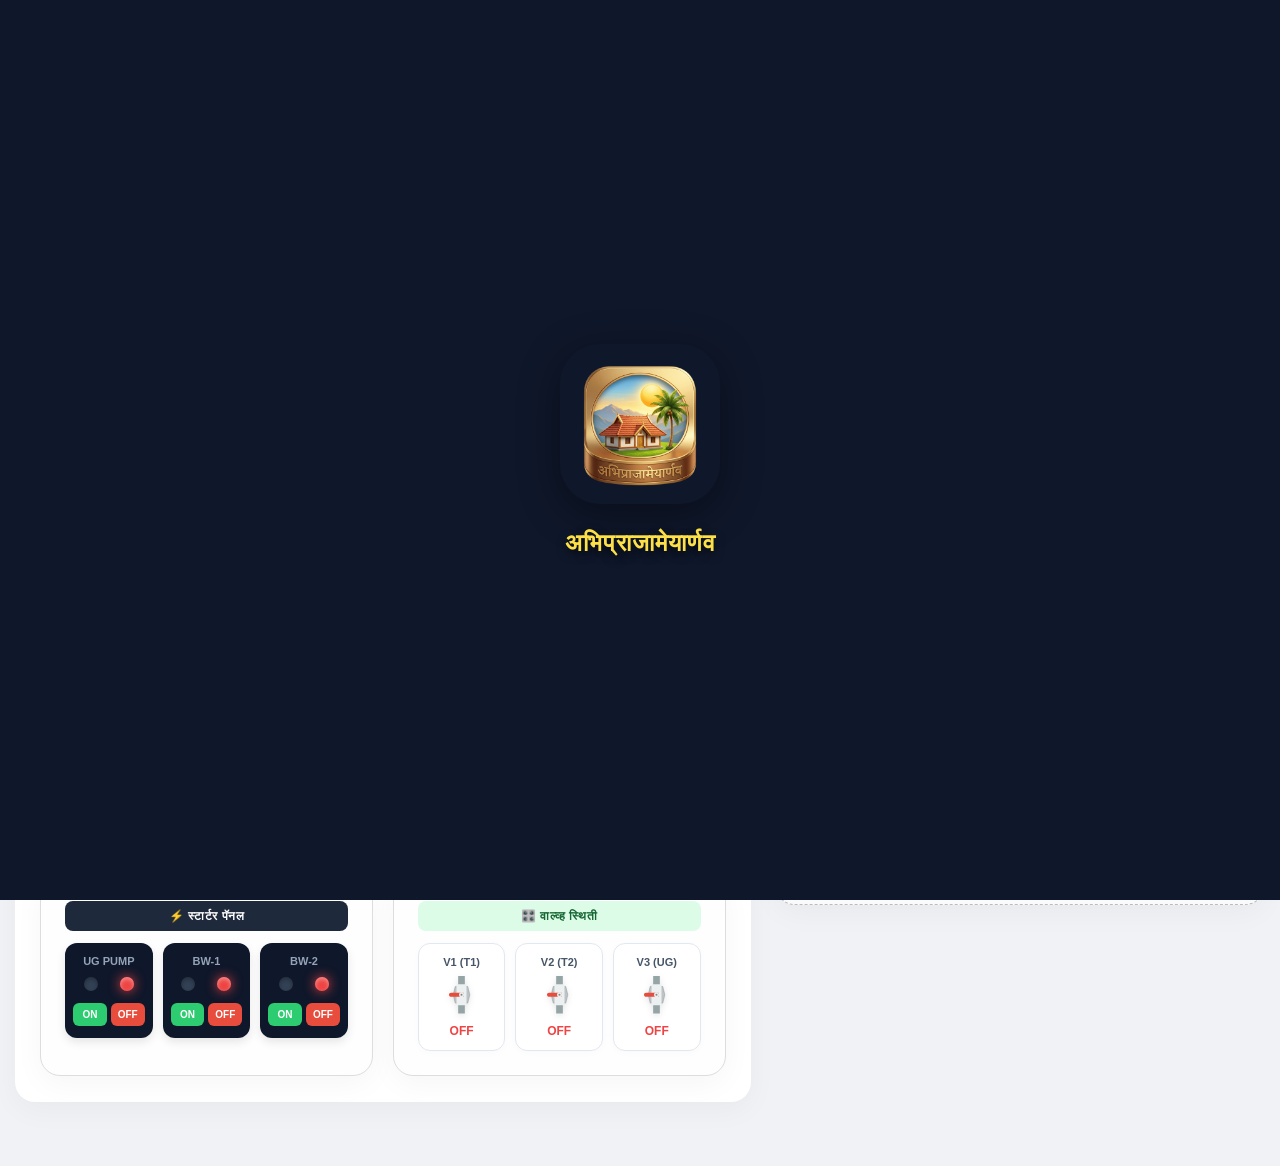
<file: index.html>
<!DOCTYPE html>
<html lang="mr">
<head>
    <meta charset="UTF-8">
    <meta name="viewport" content="width=device-width, initial-scale=1.0">
    <title>अभिप्राजामेयार्णव स्मार्ट Home</title>
    <link rel="stylesheet" href="style.css">
    <link rel="manifest" href="manifest.json">
    <meta name="theme-color" content="#0f172a">
    <link rel="apple-touch-icon" href="icon.png">
</head>
<body style="margin: 0; overflow-x: hidden;">

    <!-- =========================================================================
         सिक्युरिटी (PIN) लॉगिन स्क्रीन
         ========================================================================= -->
    <div id="pinLoginScreen" style="position: fixed; top: 0; left: 0; width: 100vw; height: 100vh; background: #0f172a; display: flex; justify-content: center; align-items: center; z-index: 9000; flex-direction: column; color: white;">
        <img src="icon.png" alt="Abhiprajameyarnav Icon" style="width: 80px; margin-bottom: 20px;">
        <h2 style="margin-bottom: 5px; font-weight: 800; letter-spacing: 1px;">अभिप्राजामेयार्णव</h2>
        <p style="color: #81d4fa; margin-bottom: 25px; font-weight: 500;">डॅशबोर्ड सुरक्षित आहे. कृपया PIN टाका.</p>
        <input type="password" id="userPinInput" placeholder="****" style="padding: 15px; width: 150px; text-align: center; font-size: 24px; letter-spacing: 8px; border-radius: 8px; border: none; margin-bottom: 20px; outline: none;">
        <button id="unlockBtn" style="padding: 12px 40px; font-size: 18px; background-color: #2ecc71; color: white; border: none; border-radius: 8px; font-weight: bold; cursor: pointer; box-shadow: 0 4px 6px rgba(0,0,0,0.3);">अनलॉक करा</button>
        <p id="pinError" style="color: #ff5252; margin-top: 15px; font-weight: bold; font-size: 14px; display: none;">चुकीचा PIN. पुन्हा प्रयत्न करा.</p>
    </div>

    <!-- कस्टम स्प्लॅश स्क्रीन -->
    <div id="customSplashScreen" class="splash-screen" style="z-index: 10000;">
        <img src="icon.png" alt="Abhiprajameyarnav Icon" class="splash-icon">
        <h2 class="splash-text">अभिप्राजामेयार्णव</h2>
    </div>

    <!-- =========================================================================
         मुख्य डॅशबोर्ड
         ========================================================================= -->
    <div id="mainBanner" class="normal-banner">
        <h2 id="bannerTitle" style="margin: 0; font-weight: 800; letter-spacing: 1px;">अभिप्राजामेयार्णव</h2>
        <h4 id="bannerSub" style="color: #81d4fa; margin: 3px 0 0 0; font-weight: 500;">पाणी, ऊर्जा व सुरक्षा व्यवस्थापन प्रणाली</h4>
    </div>

    <div class="panchang-card">
        <div id="panchangLiveText">तारीख: लोड होत आहे... | वार: -- | तिथी: -- | सण: तपासत आहे...</div>
        <span style="font-size: 18px;">📅</span>
    </div>

    <div class="main-layout">
        
        <!-- लेफ्ट पॅनल: वॉटर टँक्स आणि कंट्रोल्स -->
        <div class="left-panel">
            <div class="card" style="padding-bottom: 25px;">
                <h2 style="color: #2980b9;">💧 लाईव्ह वॉटर डॅशबोर्ड</h2>
                
                <div class="tanks-grid-top">
                    <div class="tank-wrapper" style="max-width: 224px;">
                        <div class="tank-box" style="height: 220px;">
                            <div class="pipe-label">Main Line</div>
                            <div class="pipe-inlet"><div id="stream_t1" class="water-pour-stream" style="height: 220px;"></div></div>
                            <div id="tank_t1" class="water-fill" style="height: 85%;">
                                <div id="wave_t1" class="wave-static"></div>
                                <span id="text_t1" class="tank-text">1,700 L<br><span style='font-size:12px;'>(85%)</span></span>
                            </div>
                        </div>
                        <div class="tank-name-tag">वरच्या मजल्या करिता</div>
                    </div>

                    <div class="tank-wrapper" style="max-width: 336px;">
                        <div class="tank-box" style="height: 220px;">
                            <div class="pipe-label">Main Line</div>
                            <div class="pipe-inlet"><div id="stream_t2" class="water-pour-stream" style="height: 220px;"></div></div>
                            <div id="tank_t2" class="water-fill" style="height: 60%;">
                                <div id="wave_t2" class="wave-static"></div>
                                <span id="text_t2" class="tank-text">2,400 L<br><span style='font-size:12px;'>(60%)</span></span>
                            </div>
                        </div>
                        <div class="tank-name-tag">तळमजल्या करिता</div>
                    </div>
                </div>

                <div class="tanks-grid-bottom">
                    <div class="tank-wrapper" style="max-width: 280px; margin-top: 35px;">
                        <div class="tank-box" style="height: 160px; border-color: #8d6e63;">
                            <div class="pipe-label" style="left: 35%;">Borewell</div>
                            <div class="pipe-inlet" style="left: 35%;"><div id="stream_ug_bw" class="water-pour-stream" style="height: 160px;"></div></div>
                            <div class="pipe-label" style="left: 65%;">Tanker</div>
                            <div class="pipe-inlet" style="left: 65%;"><div id="stream_ug_tk" class="water-pour-stream" style="height: 160px;"></div></div>
                            <div id="tank_ug" class="water-fill ug-water" style="height: 75%;">
                                <div id="wave_ug" class="wave-static" style="background-color: #023e8a;"></div>
                                <span id="text_ug" class="tank-text">6,000 L<br><span style='font-size:12px;'>(75%)</span></span>
                            </div>
                        </div>
                        <div class="tank-name-tag">भूमिगत टाकी</div>
                    </div>

                    <div class="tank-wrapper" style="max-width: 280px; margin-top: 35px;">
                        <div class="garden-box" style="height: 160px;">
                            <div id="stream_garden" class="water-pour-stream" style="top: -30px; height: 40px;"></div>
                            <div style='font-size: 40px;'>🌳🏡🌿</div>
                            <h4 style='color: #2e7d32; margin-top: 5px; font-size: 14px;'>गार्डन / झाडे</h4>
                            <p style='font-size: 10px; color: #555;'>भूमिगत टाकीतून</p>
                        </div>
                        <div class="tank-name-tag">गार्डन / झाडे</div>
                    </div>
                </div>

                <!-- स्टार्टर पॅनल आणि वाल्व्ह कंट्रोल्स -->
                <div class="control-block-wrapper">
                    <div class="card" style="margin:0; background:#fefefe; border:1px solid #ddd;">
                        <div class="panel-header-dark">⚡ स्टार्टर पॅनल</div>
                        <div class="control-sub-grid">
                            <div class="starter-box">
                                <div class="starter-title">UG PUMP</div>
                                <div class="indicator-lights">
                                    <div id="light_ug_on" class="light on">ON</div>
                                    <div id="light_ug_off" class="light off active">OFF</div>
                                </div>
                                <div class="starter-btns">
                                    <button onclick="togglePump('ug', true)" style="background:#2ecc71; color:white;">ON</button>
                                    <button onclick="togglePump('ug', false)" style="background:#e74c3c; color:white;">OFF</button>
                                </div>
                            </div>
                            <div class="starter-box">
                                <div class="starter-title">BW-1</div>
                                <div class="indicator-lights">
                                    <div id="light_bw1_on" class="light on">ON</div>
                                    <div id="light_bw1_off" class="light off active">OFF</div>
                                </div>
                                <div class="starter-btns">
                                    <button onclick="togglePump('bw1', true)" style="background:#2ecc71; color:white;">ON</button>
                                    <button onclick="togglePump('bw1', false)" style="background:#e74c3c; color:white;">OFF</button>
                                </div>
                            </div>
                            <div class="starter-box">
                                <div class="starter-title">BW-2</div>
                                <div class="indicator-lights">
                                    <div id="light_bw2_on" class="light on">ON</div>
                                    <div id="light_bw2_off" class="light off active">OFF</div>
                                </div>
                                <div class="starter-btns">
                                    <button onclick="togglePump('bw2', true)" style="background:#2ecc71; color:white;">ON</button>
                                    <button onclick="togglePump('bw2', false)" style="background:#e74c3c; color:white;">OFF</button>
                                </div>
                            </div>
                        </div>
                    </div>

                    <div class="card" style="margin:0; background:#fefefe; border:1px solid #ddd;">
                        <div class="panel-header-green">🎛️ वाल्व्ह स्थिती</div>
                        <div class="control-sub-grid">
                            <div class="valve-box" onclick="toggleValve('t1')">
                                <div class="valve-title">V1 (T1)</div>
                                <svg class="valve-svg" viewBox="0 0 60 90"><rect x="22" y="0" width="16" height="90" fill="#95a5a6" /><polygon points="15,25 45,25 50,45 45,65 15,65 10,45" fill="#bdc3c7" stroke="#7f8c8d"/><rect x="18" y="20" width="24" height="50" fill="#ecf0f1" rx="2"/><g id="handle_t1" class="valve-handle"><path d="M 35 40 L 5 40 C 2 40 0 42 0 45 C 0 48 2 50 5 50 L 35 50 Z" fill="#e74c3c" /><circle cx="30" cy="45" r="6" fill="#ecf0f1"/><circle cx="30" cy="45" r="2.5" fill="#7f8c8d" /></g></svg>
                                <div id="status_t1" class="valve-status">OFF</div>
                            </div>
                            <div class="valve-box" onclick="toggleValve('t2')">
                                <div class="valve-title">V2 (T2)</div>
                                <svg class="valve-svg" viewBox="0 0 60 90"><rect x="22" y="0" width="16" height="90" fill="#95a5a6" /><polygon points="15,25 45,25 50,45 45,65 15,65 10,45" fill="#bdc3c7" stroke="#7f8c8d"/><rect x="18" y="20" width="24" height="50" fill="#ecf0f1" rx="2"/><g id="handle_t2" class="valve-handle"><path d="M 35 40 L 5 40 C 2 40 0 42 0 45 C 0 48 2 50 5 50 L 35 50 Z" fill="#e74c3c" /><circle cx="30" cy="45" r="6" fill="#ecf0f1"/><circle cx="30" cy="45" r="2.5" fill="#7f8c8d" /></g></svg>
                                <div id="status_t2" class="valve-status">OFF</div>
                            </div>
                            <div class="valve-box" onclick="toggleValve('ug')">
                                <div class="valve-title">V3 (UG)</div>
                                <svg class="valve-svg" viewBox="0 0 60 90"><rect x="22" y="0" width="16" height="90" fill="#95a5a6" /><polygon points="15,25 45,25 50,45 45,65 15,65 10,45" fill="#bdc3c7" stroke="#7f8c8d"/><rect x="18" y="20" width="24" height="50" fill="#ecf0f1" rx="2"/><g id="handle_ug" class="valve-handle"><path d="M 35 40 L 5 40 C 2 40 0 42 0 45 C 0 48 2 50 5 50 L 35 50 Z" fill="#e74c3c" /><circle cx="30" cy="45" r="6" fill="#ecf0f1"/><circle cx="30" cy="45" r="2.5" fill="#7f8c8d" /></g></svg>
                                <div id="status_ug" class="valve-status">OFF</div>
                            </div>
                        </div>
                    </div>
                </div>
            </div>
        </div>

        <!-- राईट पॅनल: सोलर आणि सिक्युरिटी -->
        <div class="right-panel">
            
           <!-- ==========================================
                 नवीन ॲनिमेटेड सोलर कार्ड (Realistic Graphics सह)
                 ========================================== -->
            <div class="card solar-card" id="solarCardBox" style="position: relative; transition: 0.3s; background-color: #fffde7;">
                <div style="position: absolute; top: 10px; right: 10px;">
                    <span id="solarBadge" style="background-color: #9e9e9e; color: white; padding: 2px 6px; border-radius: 4px; font-size: 10px; font-weight: bold;">⏳ PENDING</span>
                </div>
                
                <h5 style="color: #f57f17; border-bottom: 2px solid #fff59d; padding-bottom: 8px; margin-top: 0;">☀️ सोलर ऊर्जा (Sofar Inverter)</h5>
                
                <div style="display: flex; justify-content: space-around; align-items: center; margin: 15px 0;">
                    <div style="text-align: center;">
                        <div style="font-size: 13px; color: #666;">सध्याची निर्मिती</div>
                        <div id="liveSolarGen" style="font-size: 24px; font-weight: bold; color: #2e7d32;">0.00 kW</div>
                    </div>
                    <div style="text-align: center;">
                        <div style="font-size: 13px; color: #666;">आजची निर्मिती</div>
                        <div id="todaySolarGen" style="font-size: 24px; font-weight: bold; color: #1565c0;">0.00 kWh</div>
                    </div>
                </div>

                <div style="background-color: #f8f9fa; padding: 15px; border-radius: 8px; border: 1px solid #eee; margin: 15px 0;">
                    <div style="display: flex; align-items: center; justify-content: space-between;">
                        
                        <!-- 1. Realistic Solar Panel & Sun -->
                        <div style="text-align: center; width: 65px;">
                            <svg width="55" height="55" viewBox="0 0 100 100">
                                <defs>
                                    <linearGradient id="sunGrad" x1="0%" y1="0%" x2="100%" y2="100%">
                                        <stop offset="0%" stop-color="#FFEA00"/><stop offset="100%" stop-color="#FF9100"/>
                                    </linearGradient>
                                    <linearGradient id="panelGrad" x1="0%" y1="0%" x2="100%" y2="100%">
                                        <stop offset="0%" stop-color="#1e3a8a"/><stop offset="100%" stop-color="#3b82f6"/>
                                    </linearGradient>
                                </defs>
                                <circle cx="20" cy="25" r="14" fill="url(#sunGrad)" filter="drop-shadow(0 0 6px #FDE047)"/>
                                <path d="M 60 50 L 60 90 M 40 70 L 40 90 M 30 90 L 70 90" stroke="#64748b" stroke-width="5" stroke-linecap="round"/>
                                <polygon points="25,75 45,30 95,30 75,75" fill="url(#panelGrad)" stroke="#93c5fd" stroke-width="2" stroke-linejoin="round"/>
                                <line x1="32" y1="60" x2="82" y2="60" stroke="#bfdbfe" stroke-width="1.5" opacity="0.8"/>
                                <line x1="38" y1="45" x2="88" y2="45" stroke="#bfdbfe" stroke-width="1.5" opacity="0.8"/>
                                <line x1="52" y1="30" x2="32" y2="75" stroke="#bfdbfe" stroke-width="1.5" opacity="0.8"/>
                                <line x1="72" y1="30" x2="52" y2="75" stroke="#bfdbfe" stroke-width="1.5" opacity="0.8"/>
                            </svg>
                            <div style="font-size: 11px; font-weight: bold; color:#555;">Panels</div>
                        </div>

                        <!-- Energy Flow Line 1 -->
                        <div id="solar_line1" style="flex-grow: 1; height: 4px; margin: 0 10px; background-color: #bdc3c7;"></div>
                        
                        <!-- 2. Inverter -->
                        <div style="text-align: center; width: 40px;">
                            <div style="font-size: 28px;">🎛️</div>
                            <div style="font-size: 11px; font-weight: bold; color:#555;">Inverter</div>
                        </div>

                        <!-- Energy Flow Line 2 -->
                        <div id="solar_line2" style="flex-grow: 1; height: 4px; margin: 0 10px; background-color: #bdc3c7;"></div>
                        
                        <!-- 3. Realistic Grid Tower -->
                        <div style="text-align: center; width: 65px;">
                            <svg width="55" height="55" viewBox="0 0 100 100">
                                <polyline points="20,95 45,15 55,15 80,95" fill="none" stroke="#475569" stroke-width="3" stroke-linejoin="round"/>
                                <line x1="30" y1="75" x2="70" y2="75" stroke="#64748b" stroke-width="2"/>
                                <line x1="37" y1="50" x2="63" y2="50" stroke="#64748b" stroke-width="2"/>
                                <line x1="42" y1="30" x2="58" y2="30" stroke="#64748b" stroke-width="2"/>
                                <line x1="25" y1="85" x2="70" y2="75" stroke="#94a3b8" stroke-width="1.5"/>
                                <line x1="75" y1="85" x2="30" y2="75" stroke="#94a3b8" stroke-width="1.5"/>
                                <line x1="30" y1="75" x2="63" y2="50" stroke="#94a3b8" stroke-width="1.5"/>
                                <line x1="70" y1="75" x2="37" y2="50" stroke="#94a3b8" stroke-width="1.5"/>
                                <line x1="15" y1="40" x2="85" y2="40" stroke="#475569" stroke-width="3.5" stroke-linecap="round"/>
                                <line x1="25" y1="20" x2="75" y2="20" stroke="#475569" stroke-width="3.5" stroke-linecap="round"/>
                                <circle cx="15" cy="43" r="2.5" fill="#ef4444"/>
                                <circle cx="85" cy="43" r="2.5" fill="#ef4444"/>
                                <circle cx="25" cy="23" r="2.5" fill="#ef4444"/>
                                <circle cx="75" cy="23" r="2.5" fill="#ef4444"/>
                                <path d="M 0 50 Q 15 55 15 45" fill="none" stroke="#cbd5e1" stroke-width="1.5"/>
                                <path d="M 100 50 Q 85 55 85 45" fill="none" stroke="#cbd5e1" stroke-width="1.5"/>
                            </svg>
                            <div style="font-size: 11px; font-weight: bold; color:#555;">Grid</div>
                        </div>
                    </div>
                </div>

                <div id="solarStatus" style="font-size: 13px; font-weight: bold; color: #7f8c8d; text-align: center; margin-bottom: 15px;">🔄 तपासत आहे...</div>

                <details style="background: #f3e5f5; border-radius: 8px; padding: 10px; border: 1px solid #e1bee7;">
                    <summary style="font-weight: bold; color: #6a1b9a; cursor: pointer; text-align: center; list-style: none; outline: none;">📊 सोलर रिपोर्ट आणि आकडेवारी ⬇️</summary>
                    <div style="display: grid; grid-template-columns: 1fr 1fr; gap: 10px; margin-top: 15px;">
                        <div style="background: white; padding: 10px; border-radius: 6px; box-shadow: 0 1px 3px rgba(0,0,0,0.1);">
                            <div style="color: #7f8c8d; font-size: 11px;">🕐 Running Days</div>
                            <div style="font-size: 16px; font-weight: bold; color: #2c3e50;"><span id="statDays">--</span> <span style="font-size: 10px; font-weight: normal;">day</span></div>
                        </div>
                        <div style="background: white; padding: 10px; border-radius: 6px; box-shadow: 0 1px 3px rgba(0,0,0,0.1);">
                            <div style="color: #7f8c8d; font-size: 11px;">💰 Profit Estimate</div>
                            <div style="font-size: 16px; font-weight: bold; color: #2c3e50;"><span id="statProfit">--</span> <span style="font-size: 10px; font-weight: normal;">INR</span></div>
                        </div>
                        <div style="background: white; padding: 10px; border-radius: 6px; box-shadow: 0 1px 3px rgba(0,0,0,0.1);">
                            <div style="color: #7f8c8d; font-size: 11px;">⚡ Total Prod.</div>
                            <div style="font-size: 16px; font-weight: bold; color: #2c3e50;"><span id="statMwh">--</span> <span style="font-size: 10px; font-weight: normal;">MWh</span></div>
                        </div>
                        <div style="background: white; padding: 10px; border-radius: 6px; box-shadow: 0 1px 3px rgba(0,0,0,0.1);">
                            <div style="color: #7f8c8d; font-size: 11px;">☁️ CO2 Reduction</div>
                            <div style="font-size: 16px; font-weight: bold; color: #2c3e50;"><span id="statCo2">--</span> <span style="font-size: 10px; font-weight: normal;">t</span></div>
                        </div>
                        <div style="background: white; padding: 10px; border-radius: 6px; box-shadow: 0 1px 3px rgba(0,0,0,0.1); grid-column: span 2;">
                            <div style="color: #7f8c8d; font-size: 11px;">🍃 Equivalent tree planting</div>
                            <div style="font-size: 16px; font-weight: bold; color: #2c3e50;"><span id="statTrees">--</span> <span style="font-size: 10px; font-weight: normal;">trees</span></div>
                        </div>
                    </div>
                </details>
            </div>
            <!-- सुरक्षा प्रणाली (केवळ डिझाईन, बॅनर काढले आहे) -->
            <div class="card">
                <h5 style="color: #c2185b;">🛡️ सुरक्षा प्रणाली</h5>
                <div style="display: flex; justify-content: center; align-items: center; background:#f9f9f9; padding:10px; border-radius:6px;">
                    <span style="font-size: 14px; font-weight: bold; color:#7f8c8d;">CCTV Active 🟢</span>
                </div>
            </div>

            <!-- सिस्टिम सिम्युलेटर -->
            <div class="card" style="background: #fafafa; border: 1px dashed #bbb;">
                <h5 style="color: #e67e22;">⚙️ सिस्टिम सिम्युलेटर</h5>
                <label style="display:block; margin-bottom:8px; font-size:13px; font-weight:bold;">
                    <input type="checkbox" id="simTanker" onchange="updateWaterFlowLogic()"> 🚚 टँकरचे पाणी सुरू करा
                </label>
            </div>
        </div>
    </div>

    <!-- PWA Install Overlays -->
    <div id="installOverlay" class="install-overlay" style="display: none;">
        <div class="install-card">
            <img src="icon.png" alt="App Icon" class="install-icon">
            <h3 class="install-title">अभिप्राजामेयार्णव ॲप</h3>
            <p class="install-desc">जलद आणि सुरक्षित स्मार्ट होम नियंत्रणासाठी हे ॲप तुमच्या मोबाईलवर इन्स्टॉल करा.</p>
            <button id="installBtn" class="install-btn">इन्स्टॉल करा</button>
            <button id="closeInstallBtn" class="close-install-btn">नंतर करेन</button>
        </div>
    </div>

    <div id="postInstallScreen" class="post-install-screen" style="display: none;">
        <h1>✅ ॲप यशस्वीरीत्या इन्स्टॉल झाले!</h1>
        <p>आता तुम्ही हा वेब ब्राउझर पूर्णपणे बंद करू शकता. पुढील सर्व नियंत्रणासाठी तुमच्या मोबाईलच्या मेनूमधील <b>'Abhiprajameyarnav'</b> ॲप उघडा.</p>
        <button id="closeBrowserBtn" class="close-browser-btn">हा ब्राउझर बंद करा</button>
    </div>

    <!-- =========================================================================
         स्वतंत्र (Modular) स्क्रिप्ट फाईल्सची जोडणी
         ========================================================================= -->
    <!-- १. ग्लोबल स्टेट्स आणि PWA लॉजिक -->
    <script src="app.js"></script>
    <!-- २. पंचांग (कधीही लोड होऊ शकते) -->
    <script src="panchang.js"></script>
    <!-- ३. वॉटर टँक सिम्युलेटर -->
    <script src="water.js"></script>
    <!-- ४. सुरक्षा (केवळ UI ठेवले आहे) -->
    <script src="security.js"></script>
    <!-- ५. सोलर एनर्जी डेटा -->
    <script src="solar.js"></script>
    
</body>
</html>
</file>
<file: style.css>
/* =========================================================================
   ✨ अभिप्राजामेयार्णव स्मार्ट होम - संपूर्ण फायनल CSS (Fluid FX & Z-Index Fixed)
   ========================================================================= */

/* ---------------------------------------------------------
   🚀 १. सिस्टीमचे मुख्य ॲनिमेशन इंजिन (Core Keyframes)
   --------------------------------------------------------- */
/* पाण्याचा वास्तववादी चमकदार प्रवाह, कंपन आणि उडणारे थेंब */
@keyframes realisticPour {
    0% { 
        background-position-y: 0px; 
        transform: translateX(-50%) scaleX(1);
        /* पाण्याच्या धारेभोवती उडणारे बारीक थेंब (Flying Droplets) */
        box-shadow: 0 0 8px rgba(56, 189, 248, 0.6), -4px 40px 3px rgba(56, 189, 248, 0.5), 4px 100px 3px rgba(255,255,255,0.8);
    }
    50% { 
        background-position-y: 16px;
        transform: translateX(-52%) scaleX(0.88); /* पाण्याचा नैसर्गिक दाब बदलणे */
        box-shadow: 0 0 12px rgba(56, 189, 248, 0.8), 3px 60px 4px rgba(255,255,255,0.9), -3px 140px 3px rgba(56, 189, 248, 0.6);
    }
    100% { 
        background-position-y: 32px; 
        transform: translateX(-50%) scaleX(1);
        box-shadow: 0 0 8px rgba(56, 189, 248, 0.6), -4px 40px 3px rgba(56, 189, 248, 0.5), 4px 100px 3px rgba(255,255,255,0.8);
    }
}

/* पाण्याच्या पृष्ठभागावरील लाटांचा सेंद्रिय प्रवाह */
@keyframes realisticWaves {
    0% { background-position-x: 0px; }
    100% { background-position-x: -60px; }
}

/* सोलर लाईव्ह एनर्जी फ्लो रेषा */
@keyframes energyFlow { 0% { background-position: 0px 0; } 100% { background-position: 20px 0; } }

/* घुसखोर आल्यावर सक्रिय होणारा प्रीमियम सायरन इफेक्ट */
@keyframes sirenFlash { 
    0% { background-color: #fff1f2; border: 2px solid #e11d48; color: #881337; box-shadow: 0 0 0px #e11d48; } 
    50% { background-color: #e11d48; color: white; box-shadow: 0 0 30px rgba(225, 29, 72, 0.6); } 
    100% { background-color: #fff1f2; border: 2px solid #e11d48; color: #881337; box-shadow: 0 0 0px #e11d48; } 
}

/* ---------------------------------------------------------
   🎨 २. ग्लोबल मांडणी व बॅनर्स (Layout & Typography)
   --------------------------------------------------------- */
* { margin: 0; padding: 0; box-sizing: border-box; font-family: 'SF Pro Display', 'Segoe UI', Roboto, sans-serif; }
body { background-color: #f0f2f5; color: #1e293b; padding-bottom: 40px; }

/* मुख्य शीर्ष बॅनर्स (Modern Slate Look) */
.normal-banner { text-align: center; background: linear-gradient(135deg, #0f172a 0%, #334155 100%); padding: 20px; border-radius: 16px; margin: 15px; box-shadow: 0 10px 25px rgba(15, 23, 42, 0.15); color: white; }
.flashing-alert { animation: sirenFlash 0.5s infinite; padding: 20px; border-radius: 16px; text-align: center; margin: 15px; }

/* डॅशबोर्ड ग्रीड संरचना */
.main-layout { display: flex; flex-wrap: wrap; gap: 24px; padding: 0 15px; max-width: 1400px; margin: 0 auto; }
.left-panel { flex: 1.5; min-width: 320px; }
.right-panel { flex: 1; min-width: 320px; display: flex; flex-direction: column; gap: 24px; }

/* प्रीमियम मॉड्यूलर कार्ड्स */
.card { background-color: #ffffff; border-radius: 20px; padding: 24px; box-shadow: 0 8px 30px rgba(0,0,0,0.04); border: 1px solid rgba(255,255,255,0.8); margin-bottom: 24px; }
.card h2, .card h5 { font-size: 1.15rem; margin-bottom: 16px; padding-bottom: 12px; border-bottom: 1px solid #f1f5f9; text-align: center; color: #334155; font-weight: 700; }

/* 🕉️ पंचांग विशेष कार्ड */
.panchang-card { background: linear-gradient(to right, #fffbeb, #fef3c7); border: 1px solid #fde68a !important; border-radius: 16px !important; padding: 16px; margin: 0 15px 24px 15px; font-size: 0.95rem; font-weight: 600; display: flex; justify-content: space-between; align-items: center; color: #92400e; box-shadow: 0 4px 15px rgba(251, 191, 36, 0.1); }

/* ---------------------------------------------------------
   💧 ३. वास्तववादी वॉटर टँक सिस्टीम (Realistic Water Engine)
   --------------------------------------------------------- */
.tanks-grid-top, .tanks-grid-bottom { display: flex; justify-content: center; gap: 20px; }
.tanks-grid-top { margin-bottom: 20px; }
.tank-wrapper { display: flex; flex-direction: column; align-items: center; width: 100%; margin-top: 50px; }

/* सिल्व्हरी ग्लास टँक बॉडी */
.tank-box { border: 2px solid #cbd5e1; position: relative; background-color: #f8fafc; border-top: none; border-radius: 0 0 16px 16px; box-shadow: inset 0 4px 10px rgba(0,0,0,0.03); width: 100%; }

/* पाण्याचा मुख्य भाग (Z-Index वाढवून ३ केला जेणेकरून हा धारेच्या पुढे राहील) */
.water-fill { position: absolute; bottom: 0; width: 100%; background: linear-gradient(180deg, #38bdf8 0%, #0284c7 100%); transition: height 1s cubic-bezier(0.4, 0, 0.2, 1); display: flex; align-items: center; justify-content: center; border-radius: 0 0 14px 14px; z-index: 3; box-shadow: 0 -4px 12px rgba(56, 189, 248, 0.4); border-top: 1px solid rgba(255,255,255,0.4); }
.ug-water { background: linear-gradient(180deg, #0ea5e9 0%, #0369a1 100%) !important; box-shadow: 0 -4px 12px rgba(14, 165, 233, 0.4) !important; }

/* टाकीतील आकडेवारी (Z-Index ११ मुळे नेहमी सर्वात वर स्पष्ट दिसेल) */
.tank-text { color: white; font-weight: 800; font-size: 1.1rem; text-shadow: 0 2px 5px rgba(0,0,0,0.6); text-align: center; line-height: 1.3; z-index: 11; position: relative; }

/* इनलेट पाईप्स स्ट्रक्चर (Z-Index २ केल्यामुळे यातून निघणारे पाणी मागे राहील) */
.pipe-inlet { position: absolute; bottom: 100%; left: 50%; transform: translateX(-50%); width: 16px; height: 30px; background: linear-gradient(90deg, #94a3b8, #cbd5e1, #94a3b8); border-radius: 4px 4px 0 0; z-index: 2; }
.pipe-label { position: absolute; bottom: 150%; left: 50%; transform: translateX(-50%); font-size: 11px; font-weight: 700; color: #64748b; white-space: nowrap; background: #f1f5f9; padding: 2px 6px; border-radius: 10px; border: 1px solid #e2e8f0; }

/* ३डी पाण्याचा इनपुट प्रवाह (Realistic Dynamic Stream) */
.water-pour-stream {
    position: absolute;
    top: 0;
    left: 50%;
    transform: translateX(-50%);
    width: 9px;
    background: linear-gradient(90deg, 
        rgba(56, 189, 248, 0.5) 0%, 
        rgba(255, 255, 255, 0.9) 30%, 
        rgba(14, 165, 233, 0.8) 70%, 
        rgba(2, 132, 199, 0.4) 100%);
    z-index: 1;
    display: none;
    border-radius: 4px;
    animation: realisticPour 0.14s infinite linear;
}

/* स्थिर पाण्याचा पृष्ठभाग */
.wave-static { position: absolute; top: -4px; left: 0; width: 100%; height: 8px; background: rgba(255, 255, 255, 0.25); border-top: 2px solid rgba(255, 255, 255, 0.6); z-index: 10; box-shadow: 0 -2px 6px rgba(56, 189, 248, 0.2); }

/* मोटर चालू असताना हेलकावे खाणाऱ्या २-लेयर लाटा */
.wave-animated {
    position: absolute;
    top: -12px;
    left: 0;
    width: 100%;
    height: 16px;
    background: url("data:image/svg+xml;utf8,<svg viewBox='0 0 80 15' xmlns='http://www.w3.org/2000/svg'><path d='M0 7 Q 10 2, 20 7 T 40 7 T 60 7 T 80 7 L 80 15 L 0 15 Z' fill='rgba(56, 189, 248, 0.5)'/><path d='M0 9 Q 8 4, 16 9 T 32 9 T 48 9 T 64 9 T 80 9 L 80 15 L 0 15 Z' fill='rgba(255, 255, 255, 0.35)'/></svg>") repeat;
    background-size: 60px 16px;
    animation: realisticWaves 0.8s infinite linear;
    z-index: 10;
    display: none;
}

/* कॅप्सूल डिझाईन नेम टॅग्ज */
.tank-name-tag { margin-top: 20px; font-weight: 700; font-size: 12px; text-align: center; background: #ffffff; color: #475569; padding: 6px 16px; border-radius: 20px; border: 1px solid #e2e8f0; width: auto; box-shadow: 0 4px 6px rgba(0,0,0,0.02); }
.garden-box { border: 2px solid #bbf7d0; border-radius: 16px; background: #f0fdf4; display: flex; flex-direction: column; align-items: center; justify-content: center; text-align: center; position: relative; width: 100%; }

/* ---------------------------------------------------------
   🎛️ ४. स्टार्टर पॅनल आणि वाल्व्ह कंट्रोल्स
   --------------------------------------------------------- */
.control-block-wrapper { display: grid; grid-template-columns: 1fr 1fr; gap: 20px; margin-top: 20px; }
.panel-header-dark { background: #1e293b; color: white; font-size: 12px; font-weight: 700; padding: 8px; border-radius: 8px; margin-bottom: 12px; text-align: center; letter-spacing: 0.5px; }
.panel-header-green { background: #dcfce7; color: #166534; font-size: 12px; font-weight: 700; padding: 8px; border-radius: 8px; margin-bottom: 12px; text-align: center; letter-spacing: 0.5px; }
.control-sub-grid { display: grid; grid-template-columns: repeat(3, 1fr); gap: 10px; }

.starter-box { background-color: #0f172a; padding: 12px 8px; border-radius: 12px; text-align: center; color: white; box-shadow: 0 4px 10px rgba(0,0,0,0.1); }
.starter-title { font-size: 11px; font-weight: 700; margin-bottom: 10px; color: #94a3b8; }
.indicator-lights { display: flex; justify-content: space-around; margin-bottom: 12px; }

.light { width: 14px; height: 14px; border-radius: 50%; font-size: 0px; background: #334155; transition: all 0.3s ease; box-shadow: inset 0 2px 4px rgba(0,0,0,0.3); }
.light.on.active { background: #22c55e; box-shadow: 0 0 12px #22c55e, inset 0 2px 4px rgba(255,255,255,0.4); }
.light.off.active { background: #ef4444; box-shadow: 0 0 12px #ef4444, inset 0 2px 4px rgba(255,255,255,0.4); }

.starter-btns { display: flex; gap: 4px; }
.starter-btns button { flex: 1; font-size: 10px; font-weight: 800; padding: 6px 0; cursor: pointer; border-radius: 6px; border: none; transition: all 0.1s ease; }
.starter-btns button:hover { filter: brightness(1.1); transform: translateY(-1px); }
.starter-btns button:active { transform: translateY(1px); }

.valve-box { text-align: center; background: #ffffff; border: 1px solid #e2e8f0; border-radius: 12px; padding: 12px 8px; cursor: pointer; transition: all 0.2s ease; box-shadow: 0 2px 8px rgba(0,0,0,0.02); }
.valve-box:hover { box-shadow: 0 6px 15px rgba(0,0,0,0.05); transform: translateY(-2px); border-color: #cbd5e1; }
.valve-title { font-size: 11px; font-weight: 700; color: #475569; margin-bottom: 8px; }
.valve-svg { max-width: 25px; height: auto; filter: drop-shadow(0 2px 3px rgba(0,0,0,0.1)); }
.valve-handle { transform-origin: 30px 45px; transition: transform 0.5s cubic-bezier(0.34, 1.56, 0.64, 1); }
.valve-status { font-size: 12px; font-weight: 800; color: #ef4444; margin-top: 6px; }

/* ☀️ ५. सोलर आणि पॉवर मॅनेजमेंट */
.solar-card { background: linear-gradient(to bottom right, #ffffff, #fffbeb); border: 1px solid #fde047; }
.solar-flow-container { background-color: #ffffff; padding: 12px; border-radius: 12px; border: 1px solid #f1f5f9; margin-top: 16px; display: flex; align-items: center; justify-content: space-between; box-shadow: inset 0 2px 6px rgba(0,0,0,0.02); }
.flow-line { flex-grow: 1; height: 6px; margin: 0 8px; border-radius: 3px; background-image: repeating-linear-gradient(90deg, #e2e8f0 0px, #e2e8f0 10px, transparent 10px, transparent 20px); background-size: 20px 100%; }
.flow-line.active { background-image: repeating-linear-gradient(90deg, #38bdf8 0px, #38bdf8 10px, transparent 10px, transparent 20px); animation: energyFlow 0.5s linear infinite; }

/* ---------------------------------------------------------
   📱 ६. मोबाईल रिस्पॉन्सिव्ह डिझाईन
   --------------------------------------------------------- */
@media (max-width: 768px) { 
    .main-layout { flex-direction: column; } 
    .control-block-wrapper { grid-template-columns: 1fr; } 
}

/* =========================================================================
   📱 PWA Custom Install Prompt & Post-Install Screen
   ========================================================================= */

/* हाफ-स्क्रीन इन्स्टॉल पॉप-अप */
.install-overlay {
    position: fixed; top: 0; left: 0; width: 100%; height: 100%;
    background: rgba(15, 23, 42, 0.8); backdrop-filter: blur(8px);
    display: flex; align-items: flex-end; justify-content: center; z-index: 9999;
}
.install-card {
    background: white; width: 100%; border-radius: 30px 30px 0 0;
    padding: 40px 20px 30px 20px; text-align: center;
    box-shadow: 0 -10px 40px rgba(0,0,0,0.2);
    animation: slideUpPrompt 0.4s cubic-bezier(0.16, 1, 0.3, 1);
}
.install-icon { width: 110px; height: 110px; border-radius: 50%; box-shadow: 0 8px 20px rgba(0,0,0,0.15); margin-bottom: 20px; border: 4px solid white; }
.install-title { font-size: 22px; font-weight: 800; color: #1e293b; margin-bottom: 8px; }
.install-desc { font-size: 14px; font-weight: 600; color: #64748b; margin-bottom: 24px; line-height: 1.5; }
.install-btn { background: linear-gradient(135deg, #2563eb, #1d4ed8); color: white; border: none; padding: 16px; border-radius: 16px; font-size: 18px; font-weight: 800; width: 100%; margin-bottom: 15px; cursor: pointer; box-shadow: 0 4px 15px rgba(37, 99, 235, 0.3); }
.close-install-btn { background: transparent; color: #94a3b8; border: none; font-size: 15px; font-weight: 700; cursor: pointer; padding: 10px; }

@keyframes slideUpPrompt { from { transform: translateY(100%); } to { transform: translateY(0); } }

/* इन्स्टॉल झाल्यानंतरची फुल-स्क्रीन (ब्राउझर ब्लॉक करण्यासाठी) */
.post-install-screen {
    position: fixed; top: 0; left: 0; width: 100%; height: 100%;
    background: #0f172a; display: flex; flex-direction: column;
    align-items: center; justify-content: center; z-index: 10000; color: white; text-align: center; padding: 30px;
}
.post-install-screen h1 { font-size: 28px; margin-bottom: 15px; color: #22c55e; }
.post-install-screen p { font-size: 16px; color: #cbd5e1; line-height: 1.6; margin-bottom: 30px; }
.close-browser-btn { background: #ef4444; color: white; border: none; padding: 16px 30px; border-radius: 16px; font-size: 18px; font-weight: bold; box-shadow: 0 4px 15px rgba(239, 68, 68, 0.4); cursor: pointer; }

/* =========================================================================
   🚀 कस्टम स्प्लॅश स्क्रीन (Mobile Friendly & Responsive)
   ========================================================================= */
.splash-screen {
    position: fixed;
    top: 0; left: 0; width: 100%; height: 100%;
    background-color: #0f172a; 
    display: flex;
    flex-direction: column;
    align-items: center;
    justify-content: center;
    z-index: 99999; 
    transition: opacity 0.5s ease-out; 
    overflow: hidden; /* स्क्रीनच्या बाहेर काहीही कट होऊ नये यासाठी */
}

.splash-icon {
    width: 160px; /* डेस्कटॉपवर ही साईझ राहील */
    max-width: 45vw; /* 📱 मोबाईलवर आयकॉन स्क्रीनच्या 45% पेक्षा मोठा होणार नाही, आपोआप लहान होईल */
    height: auto; /* रुंदीनुसार उंची आपोआप सेट होईल */
    aspect-ratio: 1 / 1; /* आयकॉनचा चौकोनी/गोल आकार बिघडणार नाही */
    object-fit: contain; /* संपूर्ण आयकॉन फ्रेममध्ये बसेल, कोपरा कट होणार नाही */
    border-radius: 25%; /* कडांना सुंदर वक्रता (Squound) */
    box-shadow: 0 10px 40px rgba(0,0,0,0.4);
    animation: pulseIcon 1.5s infinite alternate;
}

.splash-text {
    color: #fde047; 
    margin-top: 25px;
    font-size: 24px; /* मोबाईलसाठी फॉन्ट थोडा कमी केला */
    font-weight: 800;
    letter-spacing: 1px;
    text-shadow: 0 4px 10px rgba(0,0,0,0.5);
    text-align: center;
}

@keyframes pulseIcon {
    0% { transform: scale(1); }
    100% { transform: scale(1.05); }
}


/* --- सोलर ॲनिमेशन्स (Streamlit Style) --- */
@keyframes sunGlow {
    0% { box-shadow: 0 0 5px #fff59d; border: 1px solid #fbc02d; }
    50% { box-shadow: 0 0 20px #fbc02d; border: 1px solid #f57f17; }
    100% { box-shadow: 0 0 5px #fff59d; border: 1px solid #fbc02d; }
}
@keyframes energyFlow {
    from { background-position: 0 0; }
    to { background-position: -20px 0; }
}
.flow-animated {
    background-image: repeating-linear-gradient(90deg, #00b4d8 0px, #00b4d8 10px, transparent 10px, transparent 20px) !important;
    background-size: 20px 100% !important;
    animation: energyFlow 0.5s linear infinite !important;
    background-color: transparent !important;
}
details > summary::-webkit-details-marker {
    display: none;
}
</file>
